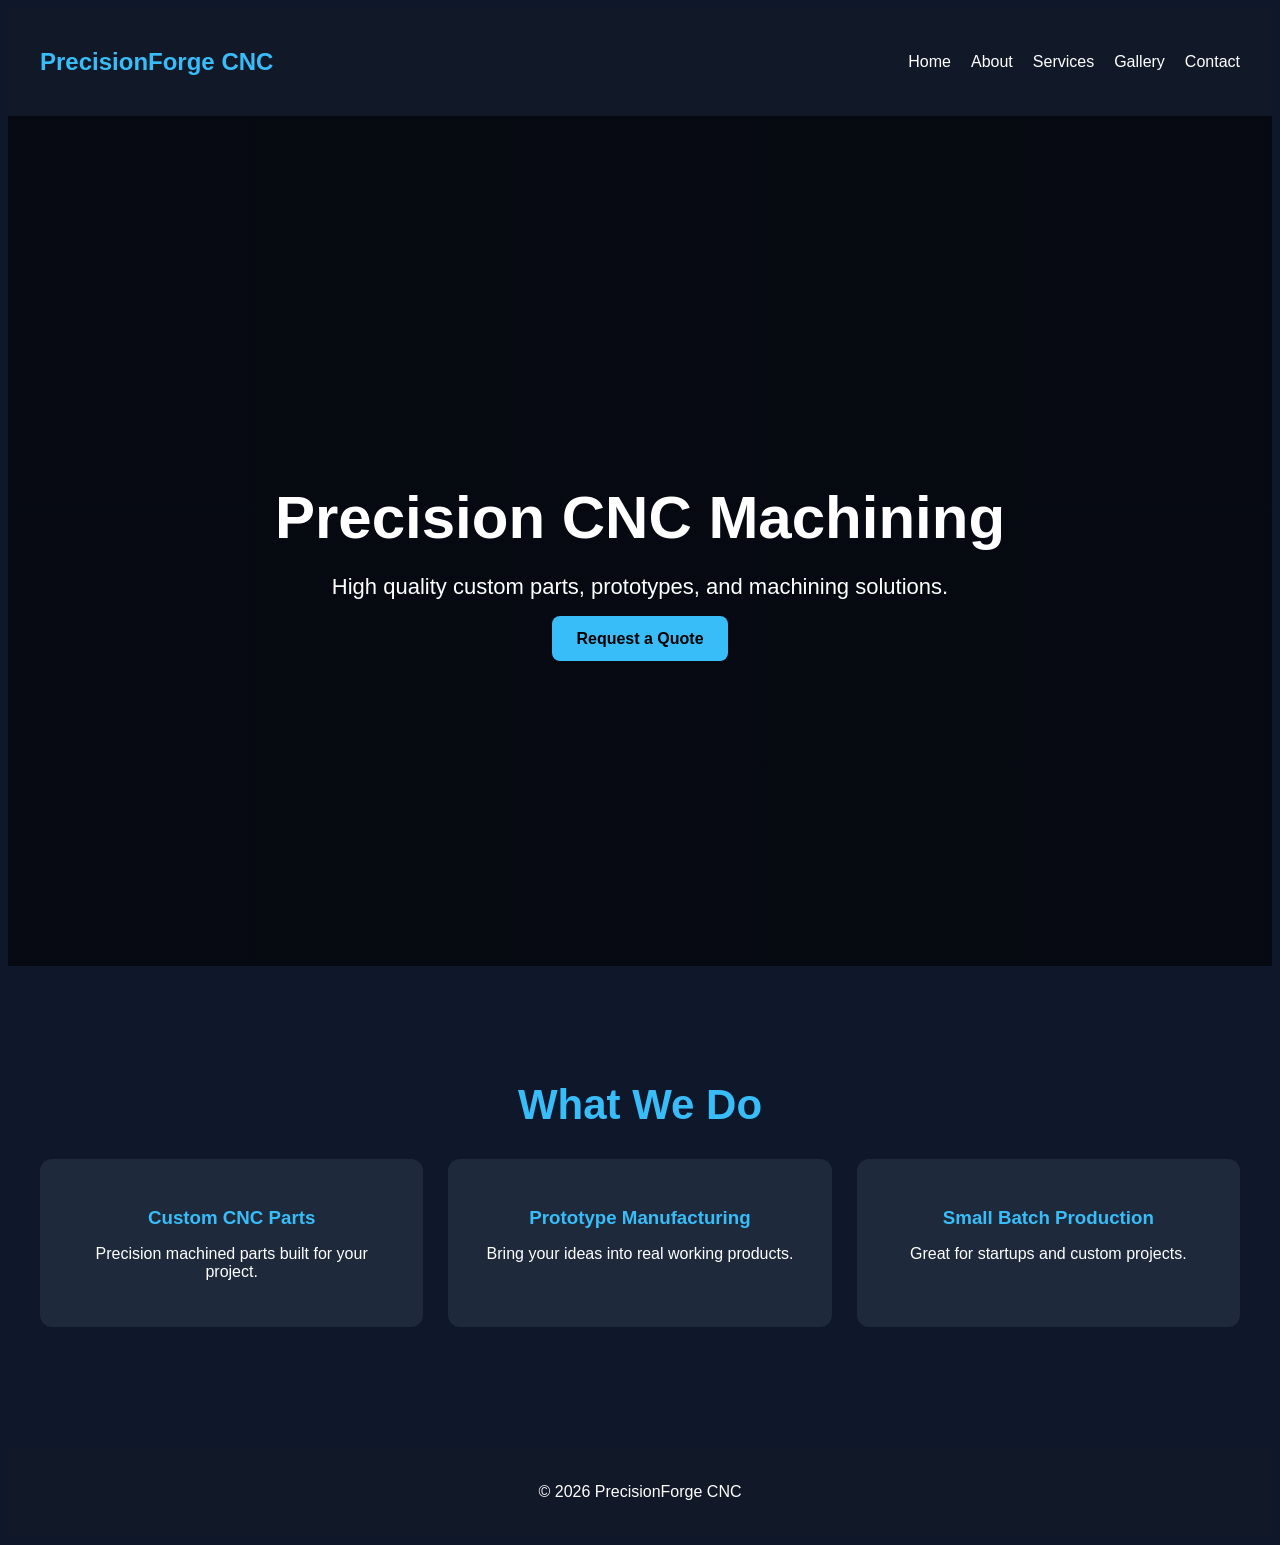
<file: index.html>
<!DOCTYPE html>
<html lang="en">
<head>
  <meta charset="UTF-8">
  <meta name="viewport" content="width=device-width, initial-scale=1.0">
  <title>PrecisionForge CNC</title>
  <link rel="stylesheet" href="style.css">
</head>
<body>

<header>
  <nav>
    <h1>PrecisionForge CNC</h1>

    <ul>
      <li><a href="index.html">Home</a></li>
      <li><a href="about.html">About</a></li>
      <li><a href="services.html">Services</a></li>
      <li><a href="gallery.html">Gallery</a></li>
      <li><a href="contact.html">Contact</a></li>
    </ul>
  </nav>
</header>

<section class="hero">
  <div class="hero-content">
    <h2>Precision CNC Machining</h2>

    <p>
      High quality custom parts, prototypes,
      and machining solutions.
    </p>

    <a href="contact.html" class="button">
      Request a Quote
    </a>
  </div>
</section>

<section class="section">

  <h2>What We Do</h2>

  <div class="cards">

    <div class="card">
      <h3>Custom CNC Parts</h3>
      <p>
        Precision machined parts built for your project.
      </p>
    </div>

    <div class="card">
      <h3>Prototype Manufacturing</h3>
      <p>
        Bring your ideas into real working products.
      </p>
    </div>

    <div class="card">
      <h3>Small Batch Production</h3>
      <p>
        Great for startups and custom projects.
      </p>
    </div>

  </div>

</section>

<footer>
  <p>© 2026 PrecisionForge CNC</p>
</footer>

<script src="script.js"></script>

</body>
</html>
</file>
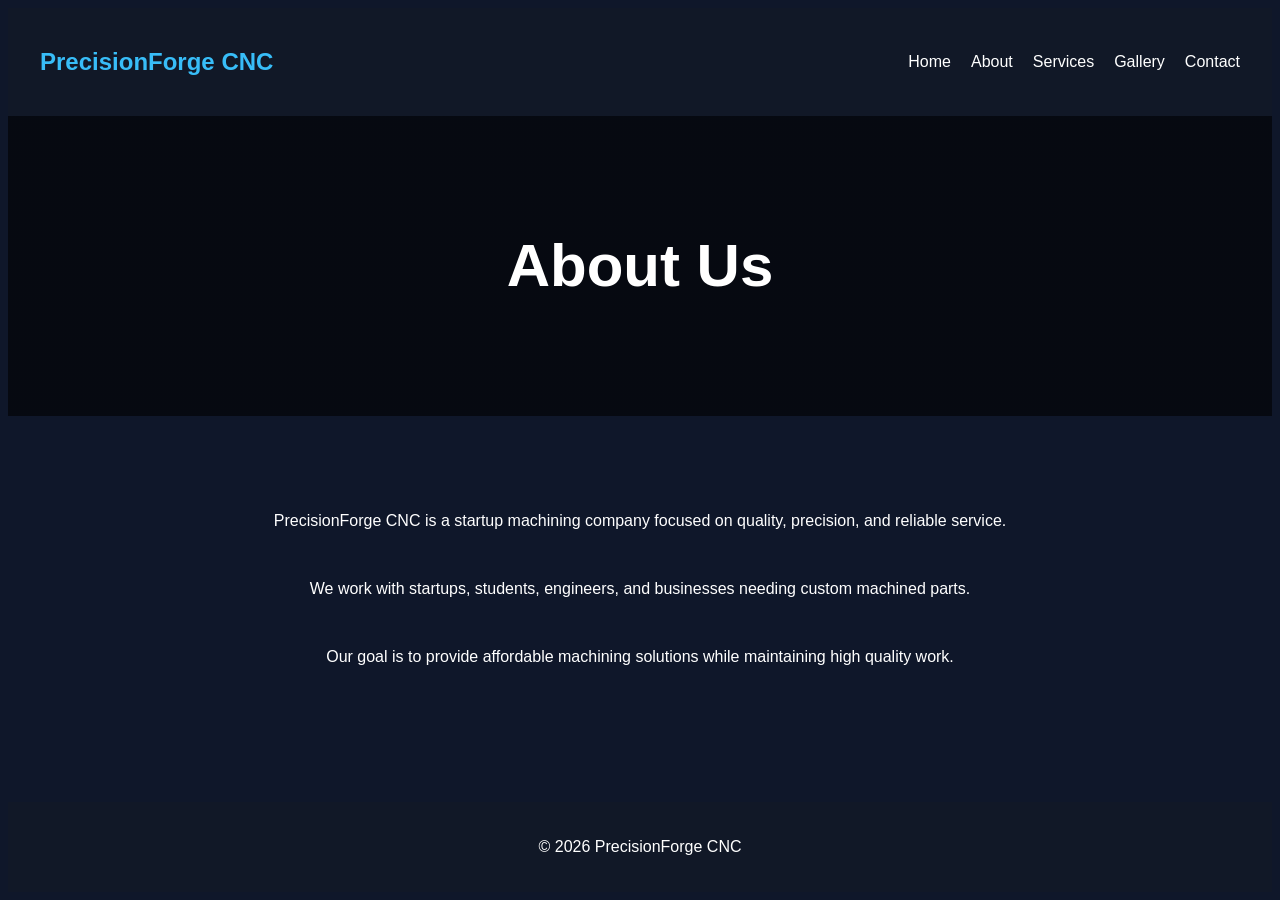
<file: about.html>
<!DOCTYPE html>
<html lang="en">
<head>
  <meta charset="UTF-8">
  <meta name="viewport" content="width=device-width, initial-scale=1.0">
  <title>About - PrecisionForge CNC</title>
  <link rel="stylesheet" href="style.css">
</head>
<body>

<header>
  <nav>
    <h1>PrecisionForge CNC</h1>

    <ul>
      <li><a href="index.html">Home</a></li>
      <li><a href="about.html">About</a></li>
      <li><a href="services.html">Services</a></li>
      <li><a href="gallery.html">Gallery</a></li>
      <li><a href="contact.html">Contact</a></li>
    </ul>
  </nav>
</header>

<section class="page-banner">
  <h2>About Us</h2>
</section>

<section class="section">
  <p>
    PrecisionForge CNC is a startup machining company
    focused on quality, precision, and reliable service.
  </p>

  <br>

  <p>
    We work with startups, students, engineers,
    and businesses needing custom machined parts.
  </p>

  <br>

  <p>
    Our goal is to provide affordable machining
    solutions while maintaining high quality work.
  </p>
</section>

<footer>
  <p>© 2026 PrecisionForge CNC</p>
</footer>

</body>
</html>
</file>
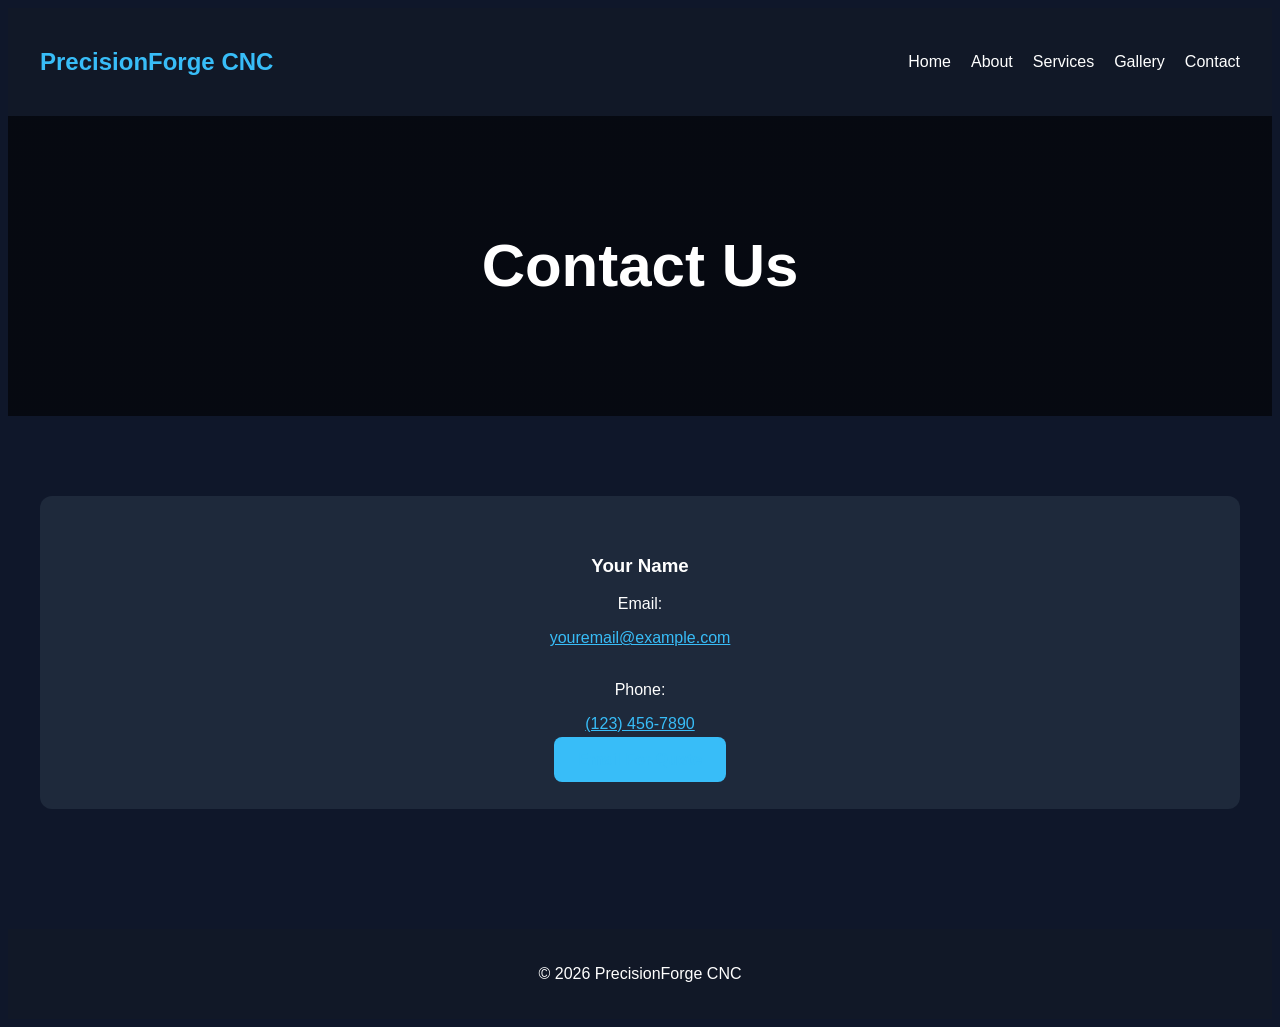
<file: contact.html>
<!DOCTYPE html>
<html lang="en">
<head>
  <meta charset="UTF-8">
  <meta name="viewport" content="width=device-width, initial-scale=1.0">
  <title>Contact - PrecisionForge CNC</title>
  <link rel="stylesheet" href="style.css">
</head>
<body>

<header>
  <nav>
    <h1>PrecisionForge CNC</h1>

    <ul>
      <li><a href="index.html">Home</a></li>
      <li><a href="about.html">About</a></li>
      <li><a href="services.html">Services</a></li>
      <li><a href="gallery.html">Gallery</a></li>
      <li><a href="contact.html">Contact</a></li>
    </ul>
  </nav>
</header>

<section class="page-banner">
  <h2>Contact Us</h2>
</section>

<section class="section">

  <div class="contact-box">

    <h3>Your Name</h3>

    <p>Email:</p>

    <a href="mailto:youremail@example.com">
      youremail@example.com
    </a>

    <br><br>

    <p>Phone:</p>

    <a href="tel:1234567890">
      (123) 456-7890
    </a>

    <br><br>

    <a class="button" href="mailto:youremail@example.com">
      Email For Quote
    </a>

  </div>

</section>

<footer>
  <p>© 2026 PrecisionForge CNC</p>
</footer>

</body>
</html>
</file>
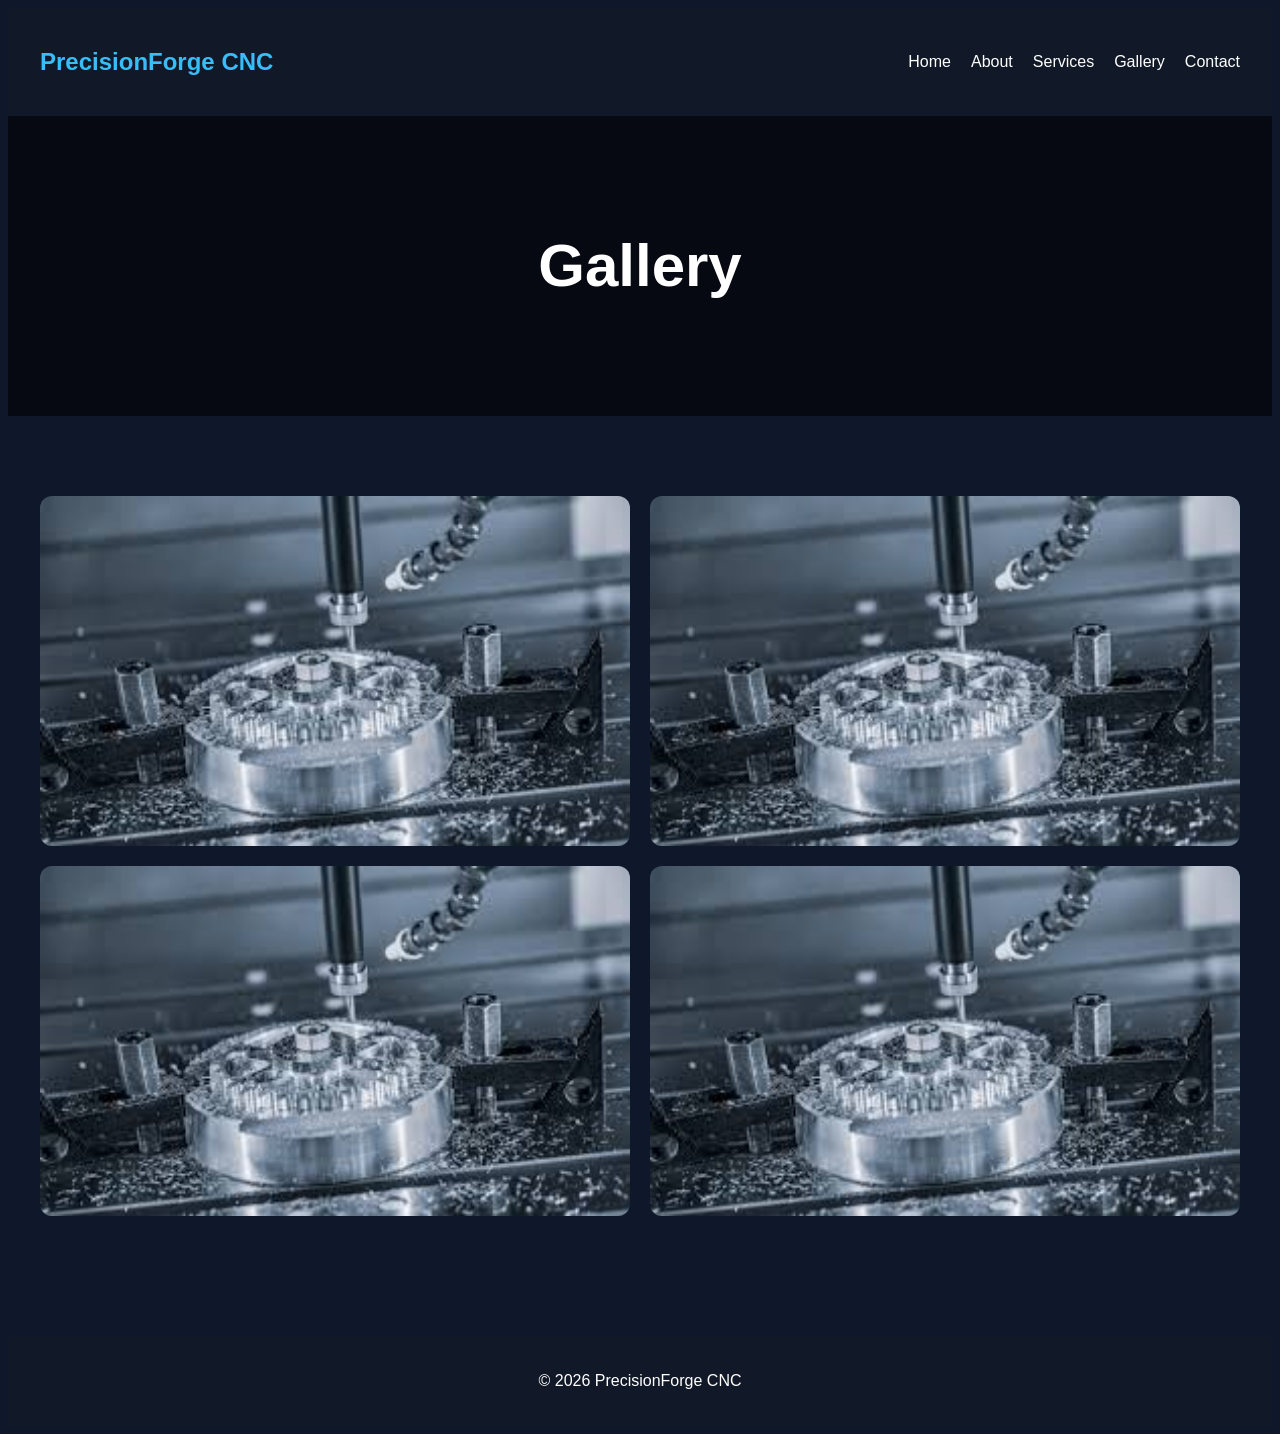
<file: gallery.html>
<!DOCTYPE html>
<html lang="en">
<head>
  <meta charset="UTF-8">
  <meta name="viewport" content="width=device-width, initial-scale=1.0">
  <title>Gallery - PrecisionForge CNC</title>
  <link rel="stylesheet" href="style.css">
</head>
<body>

<header>
  <nav>
    <h1>PrecisionForge CNC</h1>

    <ul>
      <li><a href="index.html">Home</a></li>
      <li><a href="about.html">About</a></li>
      <li><a href="services.html">Services</a></li>
      <li><a href="gallery.html">Gallery</a></li>
      <li><a href="contact.html">Contact</a></li>
    </ul>
  </nav>
</header>

<section class="page-banner">
  <h2>Gallery</h2>
</section>

<section class="section">

<div class="gallery">

  <img src="download.jpg" alt="CNC Machine Cutting Metal">

  <img src="download.jpg" alt="Large CNC Gear Machining">

  <img src="download.jpg" alt="Precision CNC Turning">

  <img src="download.jpg" alt="CNC Milling Process">

</div>

</section>

<footer>
  <p>© 2026 PrecisionForge CNC</p>
</footer>

</body>
</html>
</file>
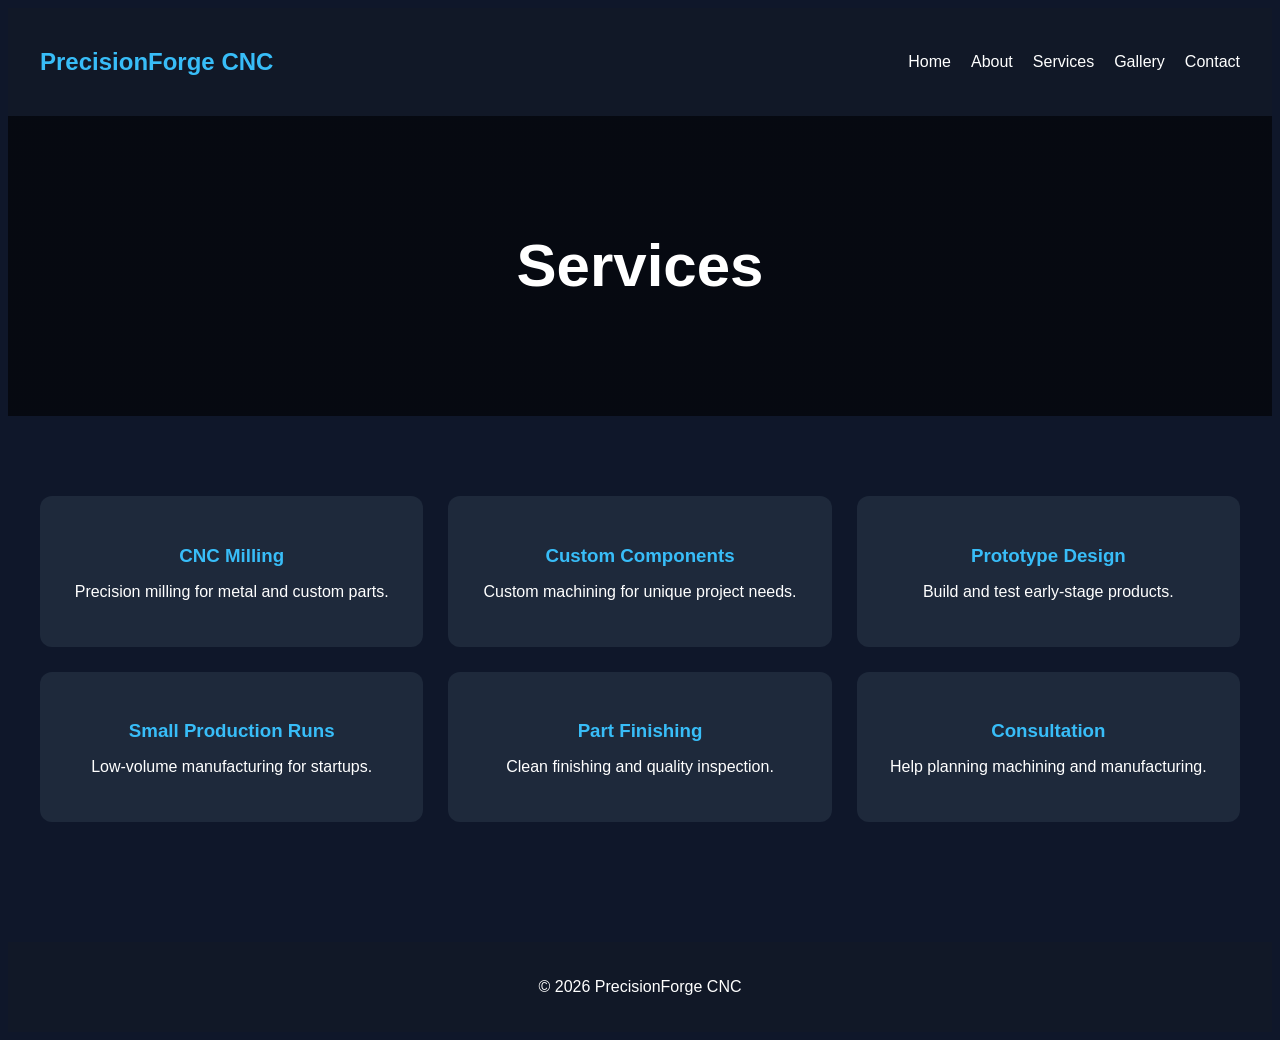
<file: services.html>
<!DOCTYPE html>
<html lang="en">
<head>
  <meta charset="UTF-8">
  <meta name="viewport" content="width=device-width, initial-scale=1.0">
  <title>Services - PrecisionForge CNC</title>
  <link rel="stylesheet" href="style.css">
</head>
<body>

<header>
  <nav>
    <h1>PrecisionForge CNC</h1>

    <ul>
      <li><a href="index.html">Home</a></li>
      <li><a href="about.html">About</a></li>
      <li><a href="services.html">Services</a></li>
      <li><a href="gallery.html">Gallery</a></li>
      <li><a href="contact.html">Contact</a></li>
    </ul>
  </nav>
</header>

<section class="page-banner">
  <h2>Services</h2>
</section>

<section class="section">

  <div class="cards">

    <div class="card">
      <h3>CNC Milling</h3>
      <p>Precision milling for metal and custom parts.</p>
    </div>

    <div class="card">
      <h3>Custom Components</h3>
      <p>Custom machining for unique project needs.</p>
    </div>

    <div class="card">
      <h3>Prototype Design</h3>
      <p>Build and test early-stage products.</p>
    </div>

    <div class="card">
      <h3>Small Production Runs</h3>
      <p>Low-volume manufacturing for startups.</p>
    </div>

    <div class="card">
      <h3>Part Finishing</h3>
      <p>Clean finishing and quality inspection.</p>
    </div>

    <div class="card">
      <h3>Consultation</h3>
      <p>Help planning machining and manufacturing.</p>
    </div>

  </div>

</section>

<footer>
  <p>© 2026 PrecisionForge CNC</p>
</footer>

</body>
</html>
</file>
<file: style.css>
=*{
  margin:0;
  padding:0;
  box-sizing:border-box;
}

body{
  font-family:Arial,sans-serif;
  background:#0f172a;
  color:white;
}

header{
  background:#111827;
  padding:20px;
  position:sticky;
  top:0;
}

nav{
  max-width:1200px;
  margin:auto;

  display:flex;
  justify-content:space-between;
  align-items:center;
}

nav h1{
  color:#38bdf8;
}

nav ul{
  display:flex;
  gap:20px;
  list-style:none;
}

nav a{
  color:white;
  text-decoration:none;
  transition:0.3s;
}

nav a:hover{
  color:#38bdf8;
}

.hero{
  height:90vh;

  background:
  linear-gradient(rgba(0,0,0,0.6),rgba(0,0,0,0.6)),
  url("https://images.unsplash.com/photo-1537462715879-360eeb61a0ad?q=80&w=1600&auto=format&fit=crop");

  background-size:cover;
  background-position:center;

  display:flex;
  justify-content:center;
  align-items:center;

  text-align:center;
  padding:20px;
}

.hero-content h2{
  font-size:60px;
  margin-bottom:20px;
}

.hero-content p{
  font-size:22px;
  margin-bottom:30px;
}

.button{
  background:#38bdf8;
  color:black;

  padding:14px 24px;
  border-radius:8px;

  text-decoration:none;
  font-weight:bold;

  transition:0.3s;
}

.button:hover{
  background:#0ea5e9;
}

.section{
  max-width:1200px;
  margin:auto;
  padding:80px 20px;
  text-align:center;
}

.section h2{
  font-size:42px;
  margin-bottom:30px;
  color:#38bdf8;
}

.cards{
  display:grid;
  grid-template-columns:repeat(3,1fr);
  gap:25px;
}

.card{
  background:#1e293b;
  padding:30px;
  border-radius:12px;

  transition:0.3s;
}

.card:hover{
  transform:translateY(-10px);
}

.card h3{
  margin-bottom:15px;
  color:#38bdf8;
}

.page-banner{
  height:300px;

  background:
  linear-gradient(rgba(0,0,0,0.6),rgba(0,0,0,0.6)),
  url("https://images.unsplash.com/photo-1504917595217-d4dc5ebe6122?q=80&w=1600&auto=format&fit=crop");

  background-size:cover;
  background-position:center;

  display:flex;
  justify-content:center;
  align-items:center;
}

.page-banner h2{
  font-size:60px;
}

.gallery{
  display:grid;
  grid-template-columns:repeat(2,1fr);
  gap:20px;
}

.gallery img{
  width:100%;
  height:350px;

  object-fit:cover;

  border-radius:12px;

  transition:0.3s;
}

.gallery img:hover{
  transform:scale(1.03);
}

.contact-box{
  background:#1e293b;
  padding:40px;
  border-radius:12px;
}

.contact-box a{
  color:#38bdf8;
}

footer{
  background:#111827;
  text-align:center;
  padding:20px;
  margin-top:40px;
}

@media(max-width:900px){

  nav{
    flex-direction:column;
    gap:20px;
  }

  nav ul{
    flex-direction:column;
    text-align:center;
  }

  .cards{
    grid-template-columns:1fr;
  }

  .gallery{
    grid-template-columns:1fr;
  }

  .hero-content h2{
    font-size:40px;
  }

  .page-banner h2{
    font-size:40px;
  }

}
</file>
